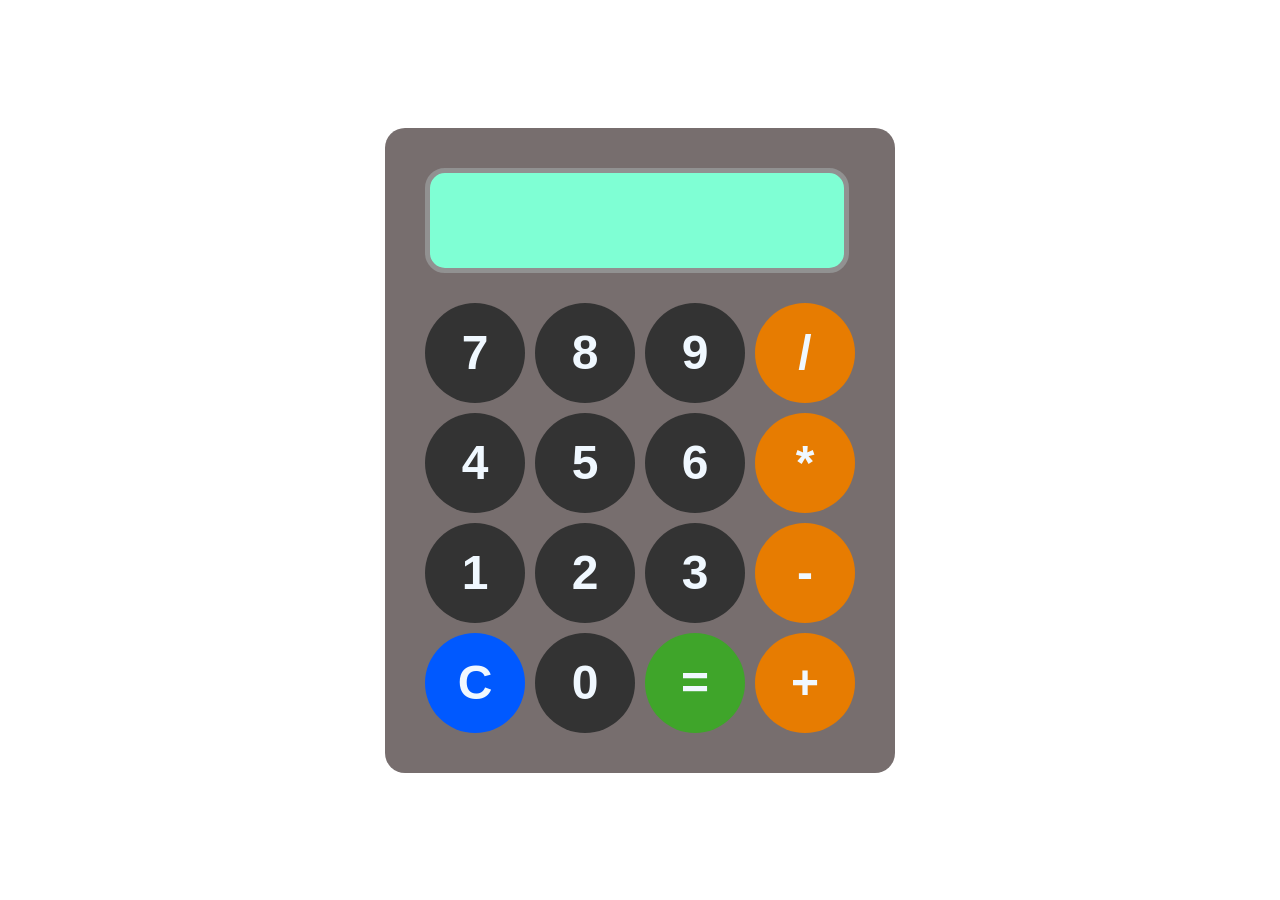
<file: Calculator/index.html>
<!DOCTYPE html>
<html lang="en">

<head>
    <meta charset="UTF-8">
    <meta name="viewport" content="width=device-width, initial-scale=1.0">
    <title>Calculator</title>
    <link rel="stylesheet" href="style.css">
</head>

<body>
    <div id="calc">
        <input id="display" readonly>
        <div id="key">
            <button onclick="appendToDisplay('7')">7</button>
            <button onclick="appendToDisplay('8')">8</button>
            <button onclick="appendToDisplay('9')">9</button>
            <button onclick="appendToDisplay('/')" class="opbtn">/</button>
            <button onclick="appendToDisplay('4')">4</button>
            <button onclick="appendToDisplay('5')">5</button>
            <button onclick="appendToDisplay('6')">6</button>
            <button onclick="appendToDisplay('*')" class="opbtn">*</button>
            <button onclick="appendToDisplay('1')">1</button>
            <button onclick="appendToDisplay('2')">2</button>
            <button onclick="appendToDisplay('3')">3</button>
            <button onclick="appendToDisplay('-')" class="opbtn">-</button>
            <button onclick="clearDisplay()" class="clrbtn">C</button>
            <button onclick="appendToDisplay('0')">0</button>
            <button onclick="calculate()" class="eqlbtn">=</button>
            <button onclick="appendToDisplay('+')" class="opbtn">+</button>
        </div>
    </div>

    <script src="index.js"></script>
</body>

</html>
</file>
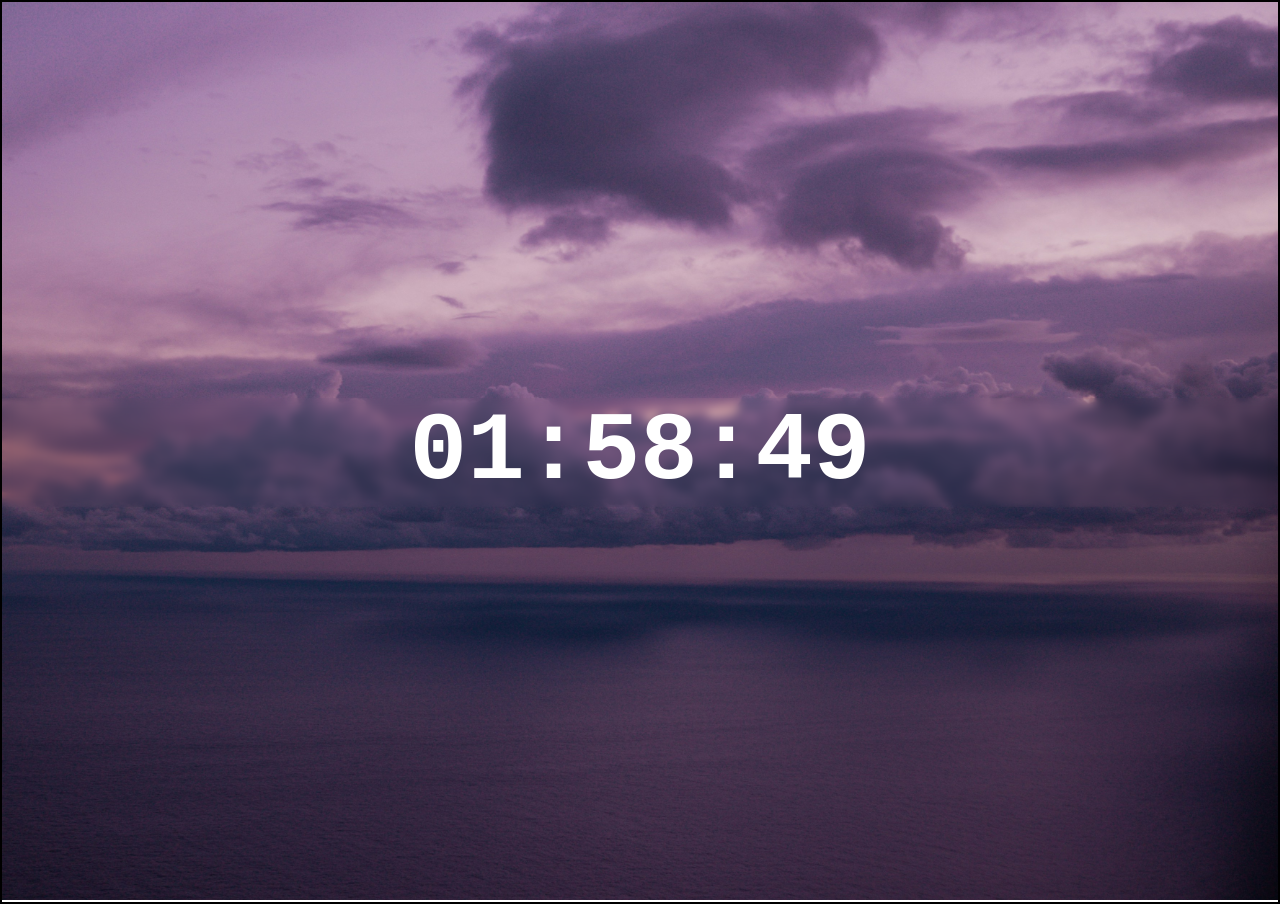
<file: Clock Program/index.html>
<!DOCTYPE html>
<html lang="en">
<head>
    <meta charset="UTF-8">
    <meta name="viewport" content="width=device-width, initial-scale=1.0">
    <title>Clock Program</title>
    <link rel="stylesheet" href="style.css">
</head>
<body>
    <div id="clock-container">
        <div id="clock">00:00:00</div>
    </div>
    <script src="index.js"></script>
</body>
</html>
</file>
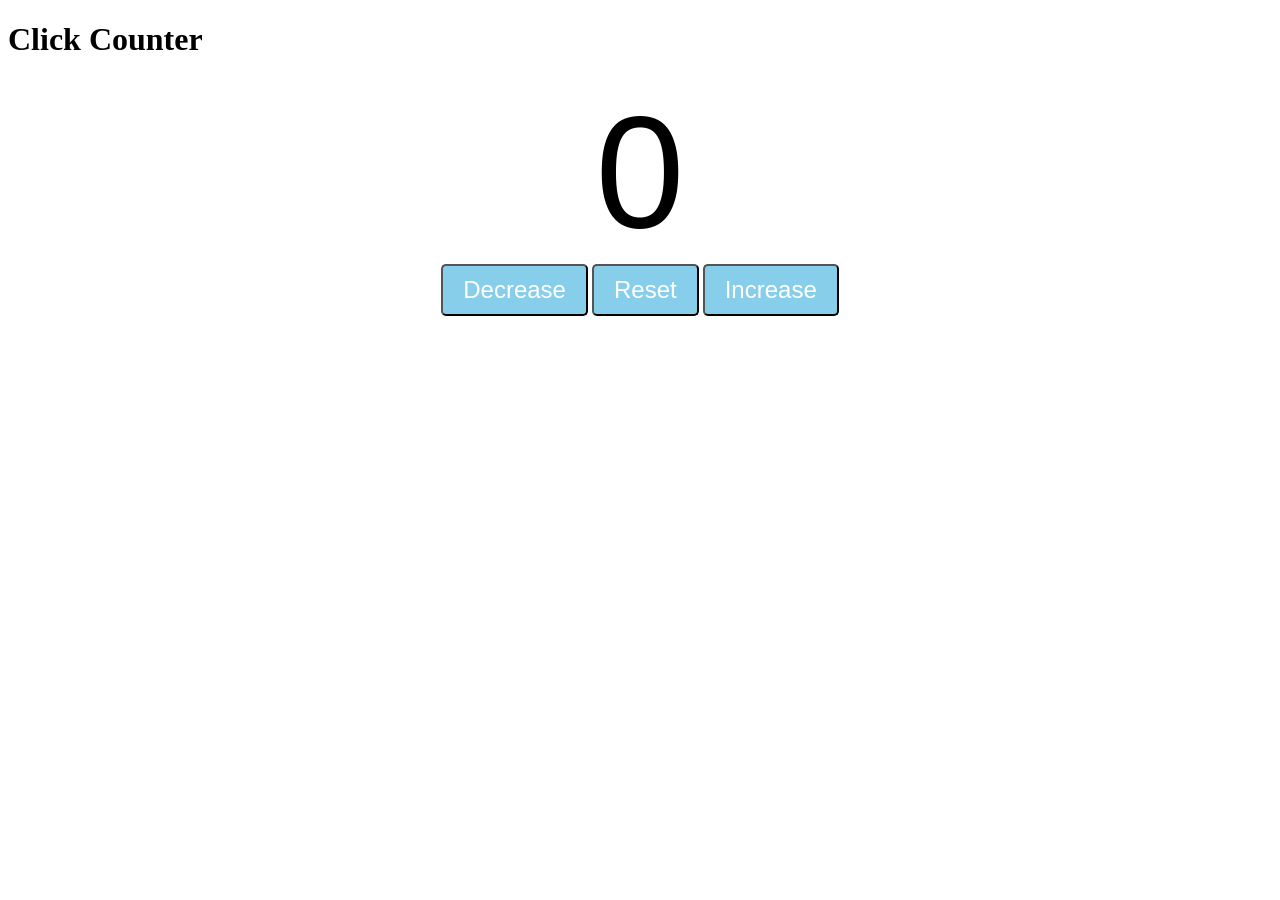
<file: Counter/index.html>
<!DOCTYPE html>
<html lang="en">
<head>
    <meta charset="UTF-8">
    <meta name="viewport" content="width=device-width, initial-scale=1.0">
    <title>Click Counter</title>
    <link rel="stylesheet" href="style.css">
</head>
<body>
    
    <h1 id="Myh1">Click Counter</h1>
    <label id="countLabel">0</label>
    <div class="btncontainer">
        <button id="Decrease" class="btns">Decrease</button>
        <button id="Reset" class="btns">Reset</button>
        <button id="Increase" class="btns">Increase</button>
    </div>
    <script src="index.js"></script>
</body>
</html>
</file>
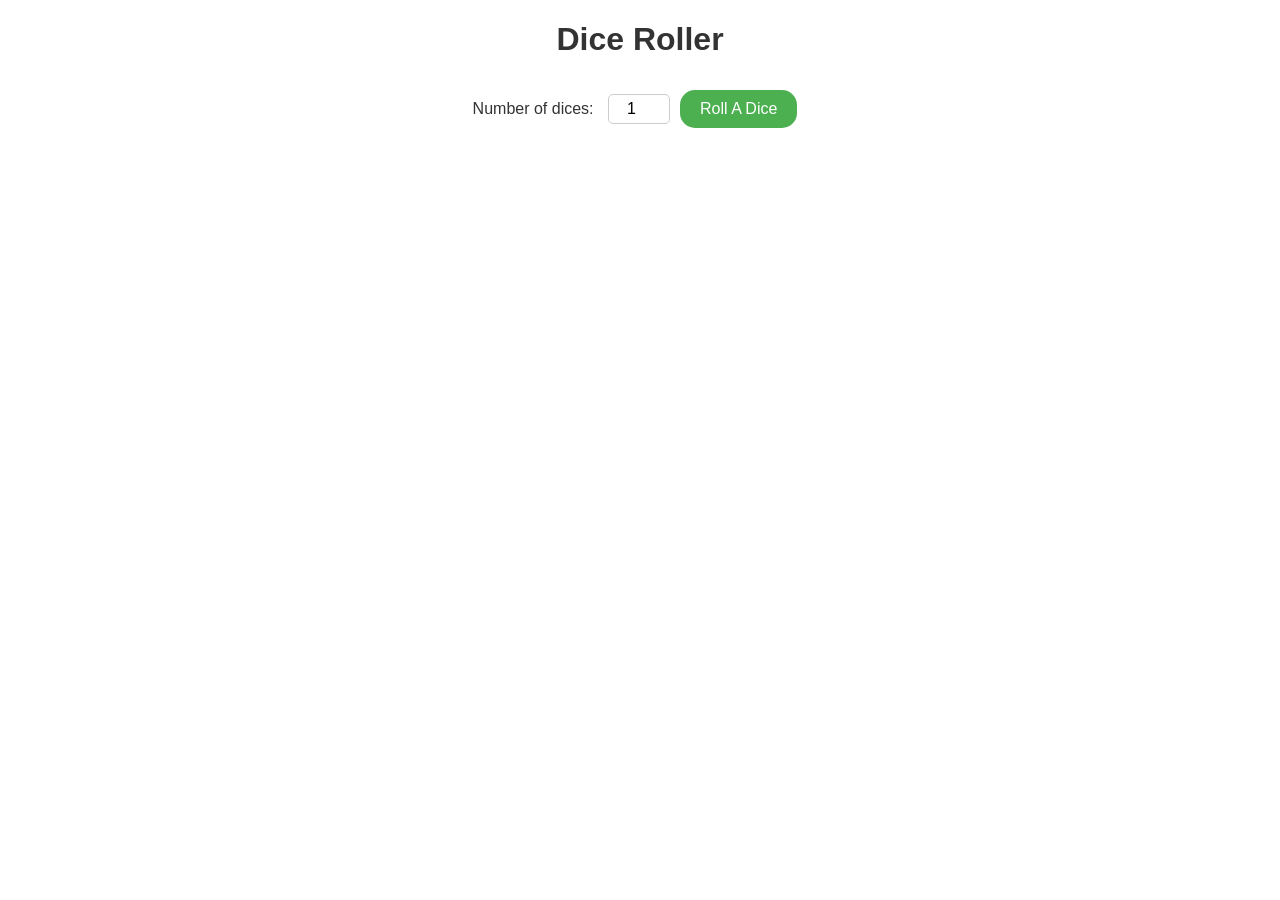
<file: Dice Roller/index.html>
<!DOCTYPE html>
<html lang="en">

<head>
    <meta charset="UTF-8">
    <meta name="viewport" content="width=device-width, initial-scale=1.0">
    <title>Document</title>
    <link rel="stylesheet" href="style.css">
</head>

<body>
    <h1>Dice Roller</h1>
    <label>Number of dices:</label>
    <input type="number" id="numDices" value="1" min="1"></input><button type="button" onclick="rollDice()">Roll A
        Dice</button><br>
    <div id="result"></div>
    <div id="resultimages"></div>
    <script src="index.js"></script>
</body>

</html>
</file>
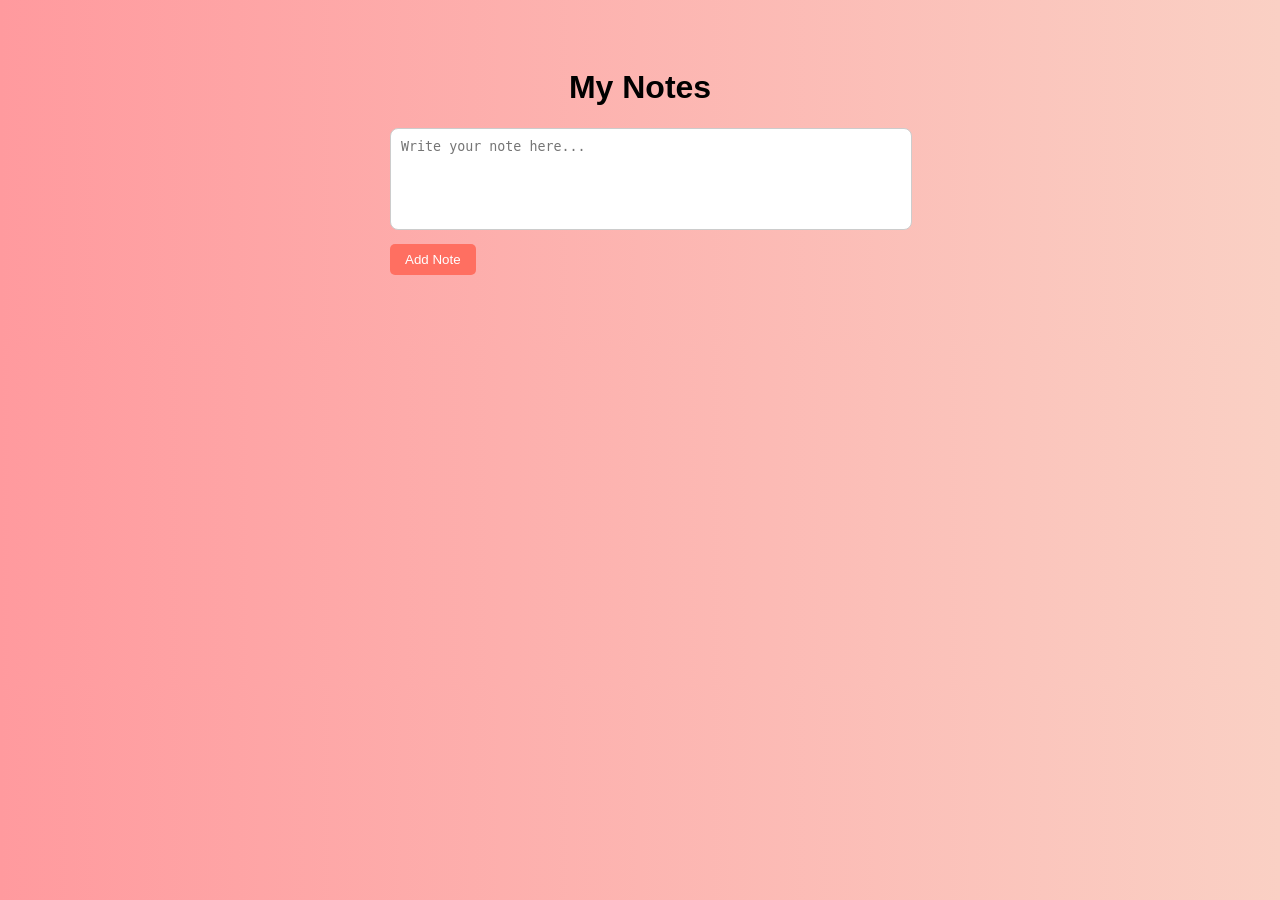
<file: Notes App/index.html>
<!DOCTYPE html>
<html lang="en">
<head>
    <meta charset="UTF-8">
    <title>Notes App</title>
    <link rel="stylesheet" href="style.css">
</head>
<body>

<div class="container">
    <h1>My Notes</h1>

    <div class="input-section">
        <textarea id="noteInput" placeholder="Write your note here..."></textarea>
        <button onclick="addNote()">Add Note</button>
    </div>

    <div id="notesContainer" class="notes-container"></div>
</div>

<script src="index.js"></script>
</body>
</html>
</file>
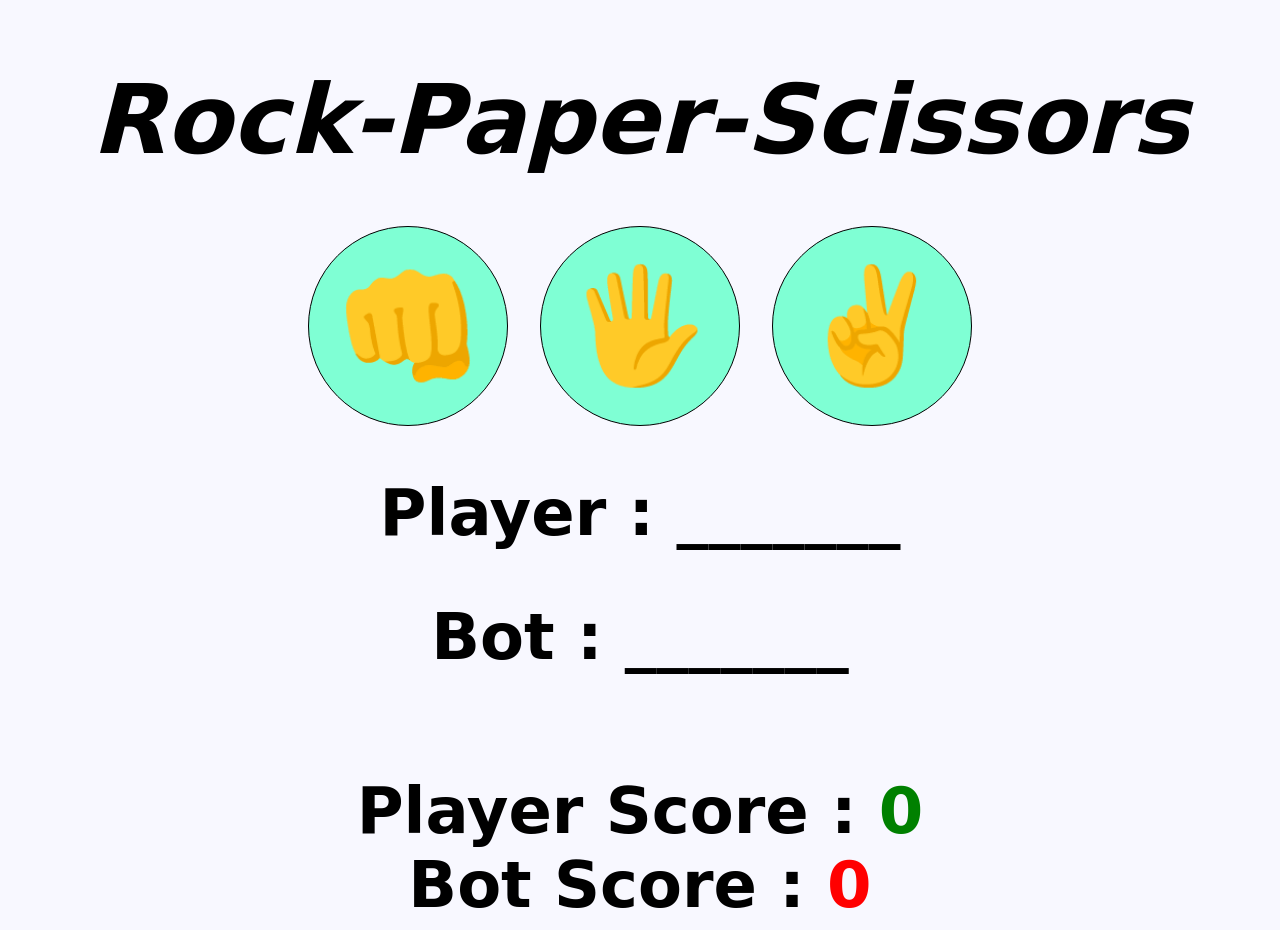
<file: Rock Paper Scissors/index.html>
<!DOCTYPE html>
<html lang="en">

<head>
    <meta charset="UTF-8">
    <meta name="viewport" content="width=device-width, initial-scale=1.0">
    <title>Rock-Paper-Scissors</title>
    <link rel="stylesheet" href="style.css">
</head>

<body>
    <h1>Rock-Paper-Scissors</h1>
    <div class="buttons" id="choices">
        <button onclick="playgame(`Rock`);">👊</button>
        <button onclick="playgame(`Paper`);">🖐️</button>
        <button onclick="playgame(`Scissors`);">✌️</button>
    </div>
    <span id="playerDisplay">Player : _______</span>
    <span id="botDisplay">Bot :  _______</span>
    <span id="resultDisplay"></span>
    <div class="score">
        <div>
            Player Score : <span id="pscore">0</span>
        </div>
        <div>
            Bot Score : <span id="bscore">0</span>
        </div>
    </div>
    <script src="index.js"></script>
</body>

</html>
</file>
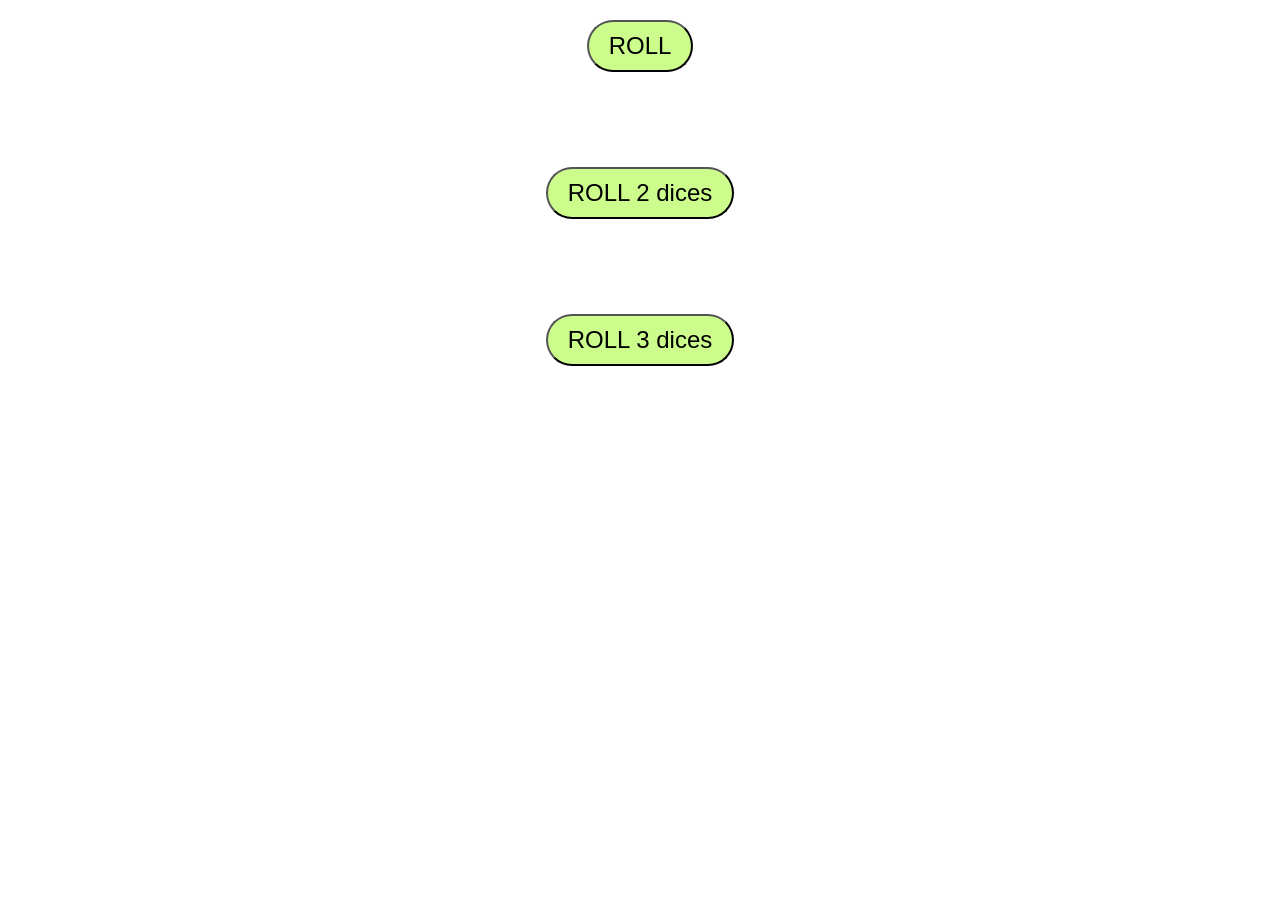
<file: Roll a Dice/index.html>
<!DOCTYPE html>
<html lang="en">

<head>
    <meta charset="UTF-8">
    <meta name="viewport" content="width=device-width, initial-scale=1.0">
    <title>Document</title>
    <link rel="stylesheet" href="style.css">
</head>

<body>
    <button class="button">ROLL</button>
    <br>
    <label id="dice"></label>
    <br>
    <button class="button">ROLL 2 dices</button>
    <br>
    <label id="dice21"></label>
    <label id="dice22"></label>
    <br>
    <button class="button">ROLL 3 dices</button>
    <br>
    <label id="dice1"></label>
    <label id="dice2"></label>
    <label id="dice3"></label>
    <script src="index.js"></script>
</body>

</html>
</file>
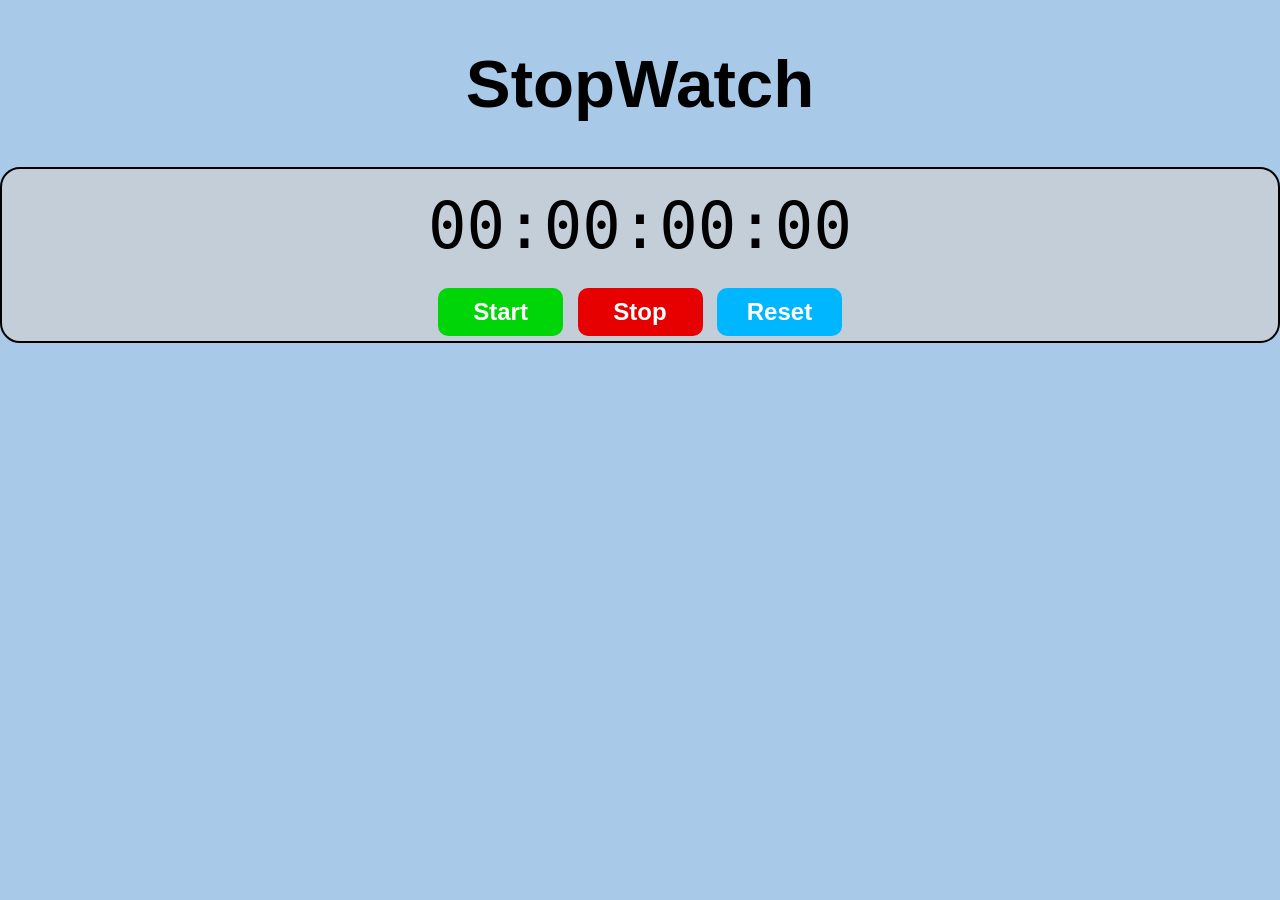
<file: Stopwatch Program/index.html>
<!DOCTYPE html>
<html lang="en">

<head>
    <meta charset="UTF-8">
    <meta name="viewport" content="width=device-width, initial-scale=1.0">
    <title>StopWatch</title>
    <link rel="stylesheet" href="style.css">
</head>

<body>
    <h1 id="head">StopWatch</h1>
    <div id="container">
        <div id="display">
            00:00:00:00 <div id="box"></div>
        </div>
        <div id="buttons">
            <button id="startbtn" onclick=start()>Start</button>
            <button id="stopbtn" onclick=stop()>Stop</button>
            <button id="resetbtn" onclick=reset()>Reset</button>
        </div>
    </div>
    <script src="index.js"></script>
</body>

</html>
</file>
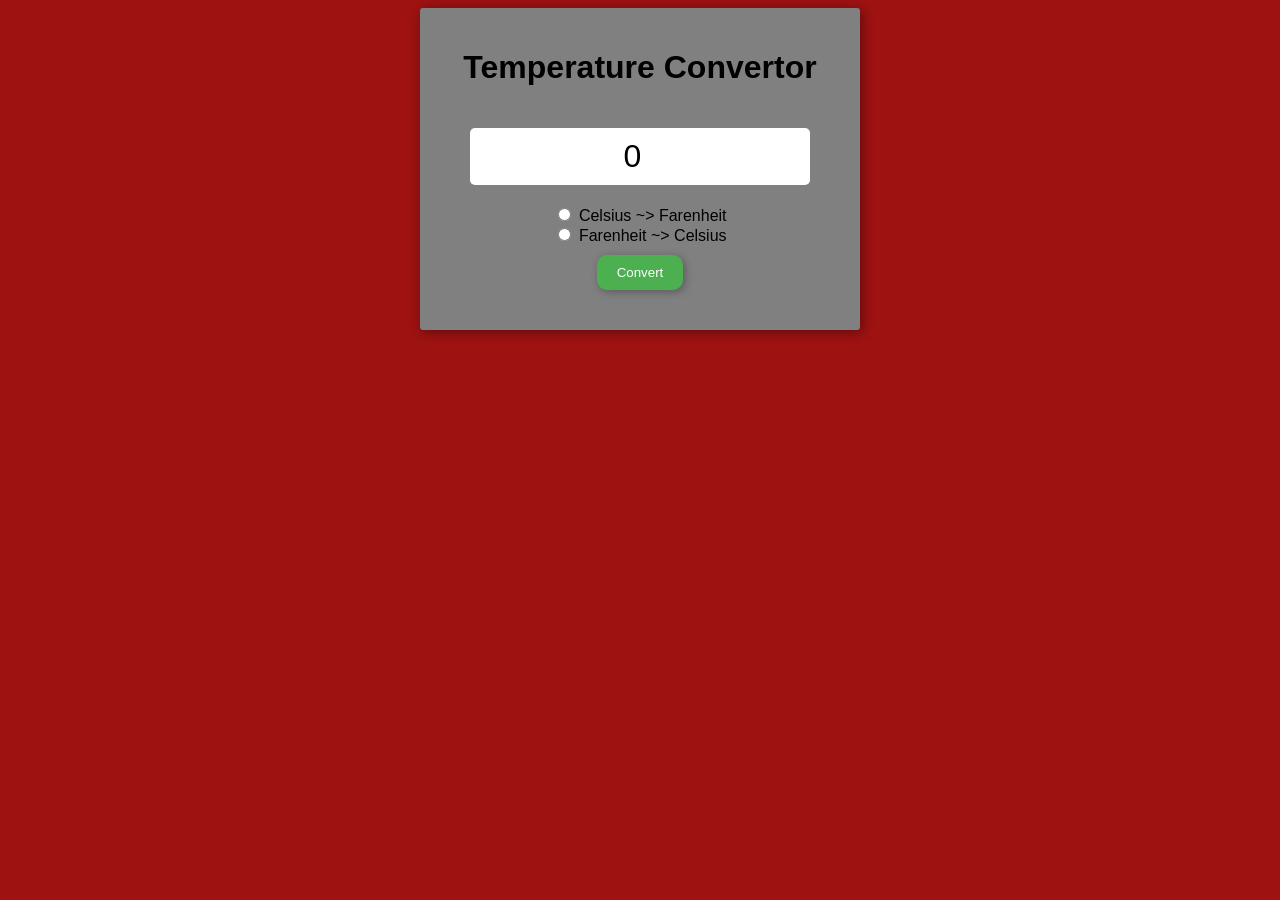
<file: Temperature Convertor/index.html>
<!DOCTYPE html>
<html lang="en">

<head>
    <meta charset="UTF-8">
    <meta name="viewport" content="width=device-width, initial-scale=1.0">
    <title>Temperature Convertor</title>
    <link rel="stylesheet" href="index.css">
</head>

<body>
    <form >

        <h1>Temperature Convertor</h1>
        <input type="number" id="textbox" placeholder="Enter temperature" value="0"><br>
        
        <input type="radio" name="unit" id="toFarenheit">
        <label for="toFarenheit">Celsius ~> Farenheit</label><br>
        
        <input type="radio" name="unit" id="toCelsius">
        <label for="toCelsius">Farenheit ~> Celsius</label><br>
        <button type="button" onclick="Convert()">Convert</button><br>
        <h2 id="result"></h2>
    </form>
    <script src="index.js"></script>
</body>

</html>
</file>
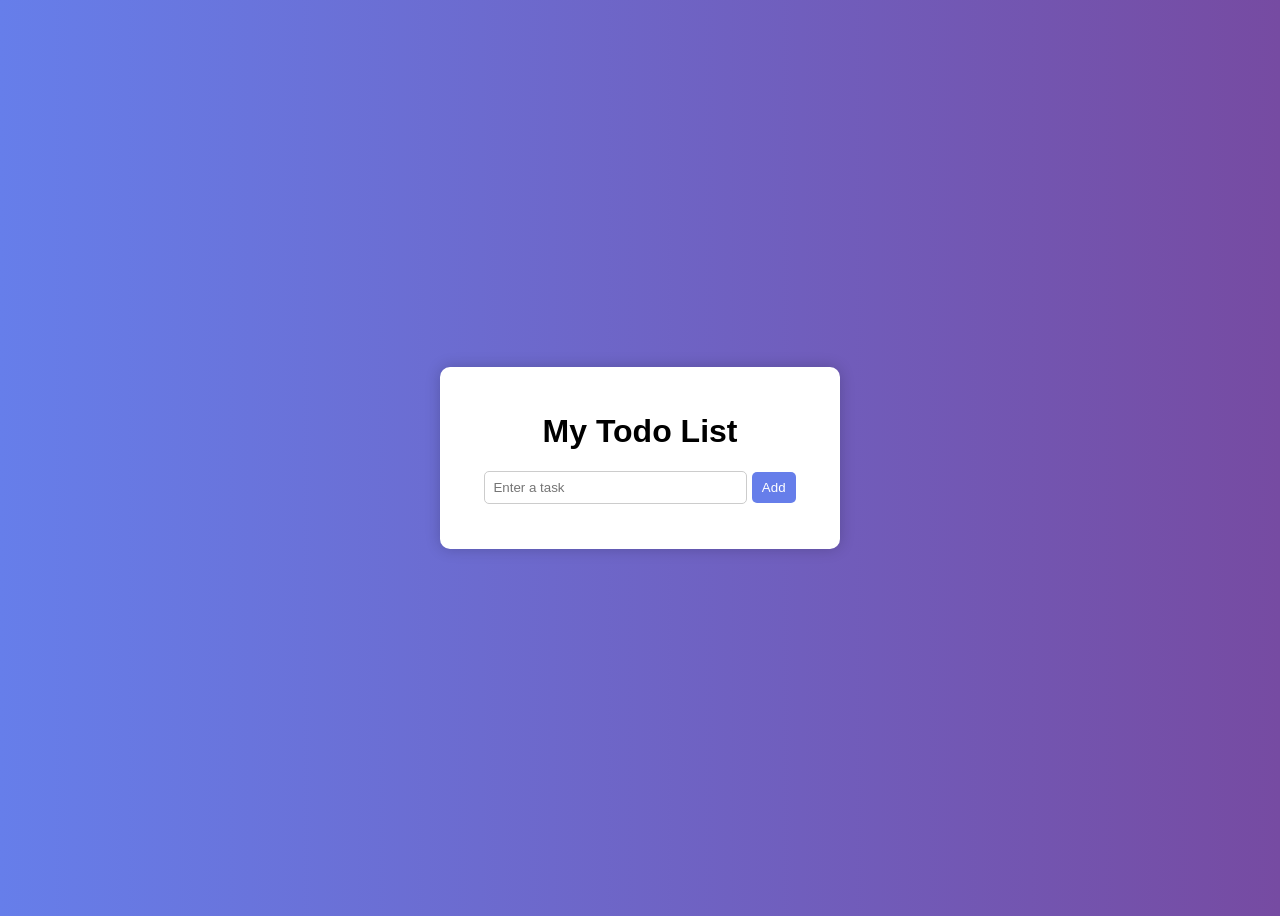
<file: Todo App/index.html>
<!DOCTYPE html>
<html lang="en">
<head>
    <meta charset="UTF-8">
    <title>Todo App</title>
    <link rel="stylesheet" href="style.css">
</head>
<body>

<div class="container">
    <h1>My Todo List</h1>

    <div class="input-section">
        <input type="text" id="taskInput" placeholder="Enter a task">
        <button onclick="addTask()">Add</button>
    </div>

    <ul id="taskList"></ul>
</div>

<script src="index.js"></script>
</body>
</html>
</file>
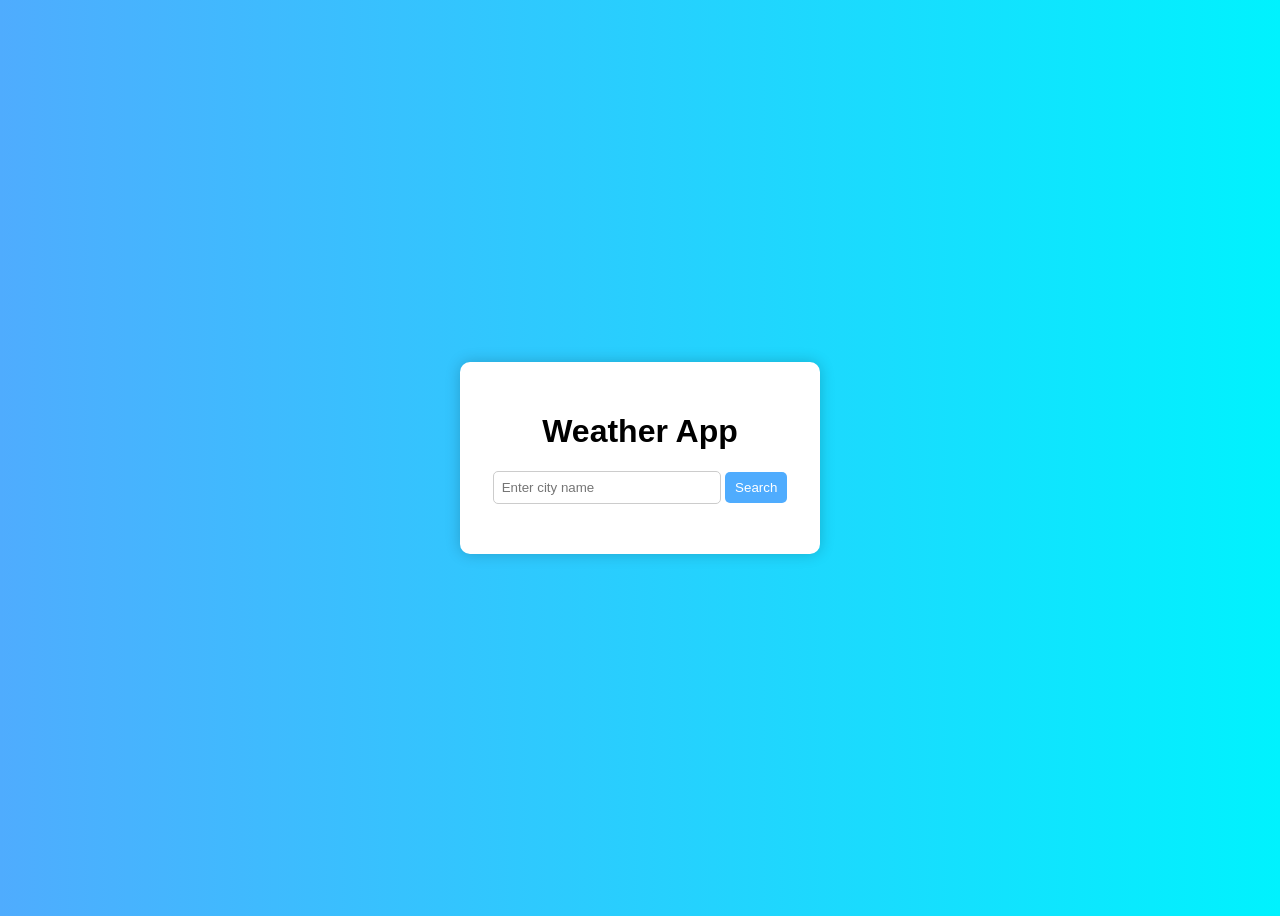
<file: Weather App/index.html>
<!DOCTYPE html>
<html lang="en">
<head>
    <meta charset="UTF-8">
    <title>Weather App</title>
    <link rel="stylesheet" href="style.css">
</head>
<body>

    <div class="container">
        <h1>Weather App</h1>

        <div class="search-box">
            <input type="text" id="cityInput" placeholder="Enter city name">
            <button onclick="getWeather()">Search</button>
        </div>

        <div class="weather-info" id="weatherInfo">
            <h2 id="cityName"></h2>
            <p id="temperature"></p>
            <p id="description"></p>
            <p id="humidity"></p>
        </div>
    </div>

<script src="index.js"></script>
</body>
</html>
</file>
<file: Calculator/style.css>
body {
    margin: 0;
    display: flex;
    justify-content: center;
    align-items: center;
    height: 100vh;
}

button {
    width: 100px;
    height: 100px;
    border-radius: 50px;
    font-size: 3rem;
    font-weight: bold;
    color: aliceblue;
    background-color: rgb(51, 51, 51);
    border: none;
    cursor: pointer;
}

button:hover {
    background-color: hsl(0, 0%, 30%);
}

button:active {
    background-color: hsl(0, 0%, 10%);
}

.opbtn {
    background-color: rgb(231, 124, 1);
}

.opbtn:hover {
    background-color: hsl(32, 99%, 30%);
}

.opbtn:active {
    background-color: hsl(32, 99%, 50%);
}

.clrbtn {
    background-color: rgb(0, 89, 255);
}

.clrbtn:hover {
    background-color: hsl(219, 100%, 30%);
}

.clrbtn:active {
    background-color: hsl(219, 100%, 50%);
}

.eqlbtn {
    background-color: rgb(63, 165, 42);
}

.eqlbtn:hover {
    background-color: hsl(110, 59%, 30%);
}

.eqlbtn:active {
    background-color: hsl(110, 59%, 50%);
}

#key {
    display: grid;
    grid-template-columns: repeat(4, 0fr);
    gap: 10px;


}

#calc {
    background-color: rgb(119, 110, 110);
    padding: 40px;
    border-radius: 20px;
    width: auto;

}

#display {
    font-family: monospace;
    width: 410px;
    font-size: 5rem;
    margin-bottom: 30px;
    border-radius: 20px;
    border: 5px solid rgb(145, 145, 145);
    background-color: aquamarine;
    color: black;
}
</file>
<file: Clock Program/style.css>
body {
    background-image: url(background.jpg);
    background-position: center;
    background-repeat: no-repeat;
    background-size: cover;
    background-attachment: fixed;
    margin: 0;
}

#clock-container {
    display: flex;
    border: 2px solid black;
    justify-content: center;
    height: 100vh;
    align-items: center;
}

#clock {
    font-family: monospace;
    font-size: 6rem;
    font-weight: bolder;
    text-align: center;
    color: white;
    backdrop-filter: blur(5px);
    background-color: Ohsla(0, 0%, 100%, 0.1);
    width: 100%;
}
</file>
<file: Counter/style.css>
#countLabel{
display: block;
text-align: center;
font-size: 10em;
font-family: Helvetica;
}

.btncontainer{
text-align:center;
}
.btns{
padding: 10px 20px;
font-size: 1.5em;
color: white;
background-color:skyblue;
border-radius: 5px;
cursor: pointer;
transition: background-color 0.25s;
}
.btns:hover{

    background-color:salmon
}
</file>
<file: Dice Roller/style.css>
body{
    font-family: Arial, sans-serif;
    text-align: center;
}
h1{
    font-size: 2em;
    color: #333;
}
button{
    padding: 10px 20px;
    font-size: 1em;
    margin: 10px;
    cursor: pointer;
    border-radius: 15px;
    background-color: #4CAF50;
    color: white;
    border: none;
}
button:hover{
    background-color: #45a049;
}
button:active{
    background-color: #3e8e41;
}
input[type="number"]{
    width: 50px;
    padding: 5px;
    font-size: 1em;
    margin-left: 10px;
    border-radius: 5px;
    border: 1px solid #ccc;
    text-align: center;
}
label{
    font-size: 1em;

    color: #333;
}
#result{
    font-size: 1.5em;
    margin-top: 20px;
    color: #555;
}
#resultimages img{
    width: 50px;
    height: 50px;
    margin: 20px;
}
#resultimages{
    margin-top: 20px;
}
</file>
<file: Notes App/style.css>
body {
    font-family: Arial, sans-serif;
    background: linear-gradient(to right, #ff9a9e, #fad0c4);
    display: flex;
    justify-content: center;
    padding: 40px;
}

.container {
    width: 500px;
}

h1 {
    text-align: center;
}

.input-section textarea {
    width: 100%;
    height: 80px;
    padding: 10px;
    border-radius: 8px;
    border: 1px solid #ccc;
    resize: none;
}

button {
    margin-top: 10px;
    padding: 8px 15px;
    border: none;
    background: #ff6f61;
    color: white;
    border-radius: 5px;
    cursor: pointer;
}

button:hover {
    background: #ff3b2e;
}

.notes-container {
    margin-top: 20px;
}

.note {
    background: white;
    padding: 10px;
    margin-bottom: 10px;
    border-radius: 8px;
    box-shadow: 0 0 10px rgba(0,0,0,0.1);
    position: relative;
}

.delete-btn {
    position: absolute;
    top: 5px;
    right: 8px;
    background: red;
    color: white;
    border: none;
    border-radius: 4px;
    padding: 3px 6px;
    cursor: pointer;
}
</file>
<file: Rock Paper Scissors/style.css>
body {
    font-family: system-ui, -apple-system, BlinkMacSystemFont, 'Segoe UI', Roboto, Oxygen, Ubuntu, Cantarell, 'Open Sans', 'Helvetica Neue', sans-serif;
    background-color:ghostwhite;
}

h1 {
    text-align: center;
    font-size: 6rem;
    margin-bottom: 50px;
    font-style: italic;
}

.buttons {
    display: flex;
    justify-content: center;
    align-items: center;
    gap: 2rem;
}

    

button {
    height: 200px;
    width: 200px;
    padding: 20px;
    font-size: 7rem;
    border-radius: 50%;
    border: 1px solid black;
    cursor: pointer;
    background-color: aquamarine;
}

button:hover {
    background-color: aqua;
}

#botDisplay,
#playerDisplay,.score{
    display: flex;
    flex-direction: column;
    text-align: center;
    justify-content: center;
    margin-top: 50px;
    font-size: 4rem;
    font-weight: bold;
}

#resultDisplay {
    display: flex;
    justify-content: center;
    margin: 50px;
    font-size: 5rem;
    font-weight: 900;
}

.greentext ,#pscore{
    color: green;
}

.redtext ,#bscore{
    color: red;
}

.greytext {
    color: gray;
}
</file>
<file: Roll a Dice/style.css>
* {
    margin: 0;
    padding: 0;
}

body {
    text-align: center;
    font-size: 3em;
    font-family: Arial, Helvetica, sans-serif;
}

.button {
    font-size: 0.5em;
    padding: 10px 20px;
    border-radius: 50px;
    margin: 20px;
    cursor: pointer;
    background-color: rgba(194, 253, 116, 0.822);
}

.button:hover {
    background-color: rgba(116, 210, 253, 0.822);
}

#dice,
#dice1,
#dice2,
#dice3,
#dice21,
#dice22 {
    margin: 20px;
    font-weight: bold;
}
</file>
<file: Stopwatch Program/style.css>
body {
    margin: 0;
    font-family: Arial, sans-serif;
    text-align: center;
    background-color: rgba(163, 199, 231, 0.945);
}

#head {
    font-size: 4.2rem;
    
}

#container {
    display: flex;
    flex-direction: column;
    border: 2px solid black;
    border-radius: 20px;
    background-color: #c3ced8;
    box-shadow: gray;
    width: auto;
}

#display {
    padding: 10px 20px;
    font-family: monospace;
    font-size: 4rem;
    margin: 10px;
}

button {
    font-size: 1.5rem;
    font-weight: bold;
    padding: 10px 20px;
    margin: 5px;
    min-width: 125px;
    border: none;
    border-radius: 10px;
    cursor: pointer;
    color:white;
}

#startbtn {
    background-color: #00d607;
}

#startbtn:hover {
    background-color: #01ff0d;
}

#startbtn:active {
    background-color: #1dff25;
}

#stopbtn {
    background-color: #e60000;
}

#stopbtn:hover {
    background-color: #ff0000;
}

#stopbtn:active {
    background-color: #ff1818;
}

#resetbtn {
    background-color: #00b7ff;
}

#resetbtn:hover {
    background-color: #00d1d1;
}

#resetbtn:active {
    background-color: #14ffff;
}
</file>
<file: Temperature Convertor/index.css>
form {
    max-width: 400px;
    margin: auto;
    padding: 20px;
    background-color: grey;
    border-radius: 3px;
    text-align: center;
    box-shadow: 2px 2px 12px rgba(0, 0, 0, 0.4);
}

body {
    background-color: #9e1212;
    font-family: Arial, sans-serif;
}

#textbox {
    padding: 10px;
    font-size: 2em;
    width: 80%;
    text-align: center;
    margin: 20px;
    border: none;
    border-radius: 5px;
}

button {
    padding: 10px 20px;
    margin: 10px;
    background-color: #4CAF50;
    color: white;
    border: none;
    border-radius: 10px;
    cursor: pointer;
    box-shadow: 2px 2px 8px rgba(0, 0, 0, 0.3);
}

button:hover {
    background-color: #45a049;
}

#result {
    margin: 10px;
    font-size: 1.5em;

}
</file>
<file: Todo App/style.css>
body {
    font-family: Arial, sans-serif;
    background: linear-gradient(to right, #667eea, #764ba2);
    display: flex;
    justify-content: center;
    align-items: center;
    height: 100vh;
}

.container {
    background: white;
    padding: 25px;
    width: 350px;
    border-radius: 10px;
    box-shadow: 0 0 15px rgba(0,0,0,0.2);
    text-align: center;
}

.input-section {
    margin-bottom: 20px;
}

input {
    padding: 8px;
    width: 70%;
    border-radius: 5px;
    border: 1px solid #ccc;
}

button {
    padding: 8px 10px;
    border: none;
    background: #667eea;
    color: white;
    border-radius: 5px;
    cursor: pointer;
}

button:hover {
    background: #5a67d8;
}

ul {
    list-style: none;
    padding: 0;
}

li {
    background: #f1f1f1;
    padding: 8px;
    margin-bottom: 8px;
    border-radius: 5px;
    display: flex;
    justify-content: space-between;
    align-items: center;
}

.completed {
    text-decoration: line-through;
    color: gray;
}

.delete-btn {
    background: red;
    border: none;
    color: white;
    padding: 4px 6px;
    border-radius: 4px;
    cursor: pointer;
}
</file>
<file: Weather App/style.css>
body {
    font-family: Arial, sans-serif;
    background: linear-gradient(to right, #4facfe, #00f2fe);
    display: flex;
    justify-content: center;
    align-items: center;
    height: 100vh;
}

.container {
    background: white;
    padding: 30px;
    border-radius: 10px;
    text-align: center;
    width: 300px;
    box-shadow: 0 0 15px rgba(0,0,0,0.2);
}

.search-box {
    margin-bottom: 20px;
}

input {
    padding: 8px;
    width: 70%;
    border-radius: 5px;
    border: 1px solid #ccc;
}

button {
    padding: 8px 10px;
    border: none;
    background: #4facfe;
    color: white;
    border-radius: 5px;
    cursor: pointer;
}

button:hover {
    background: #00c6ff;
}

.weather-info {
    margin-top: 15px;
}
</file>
